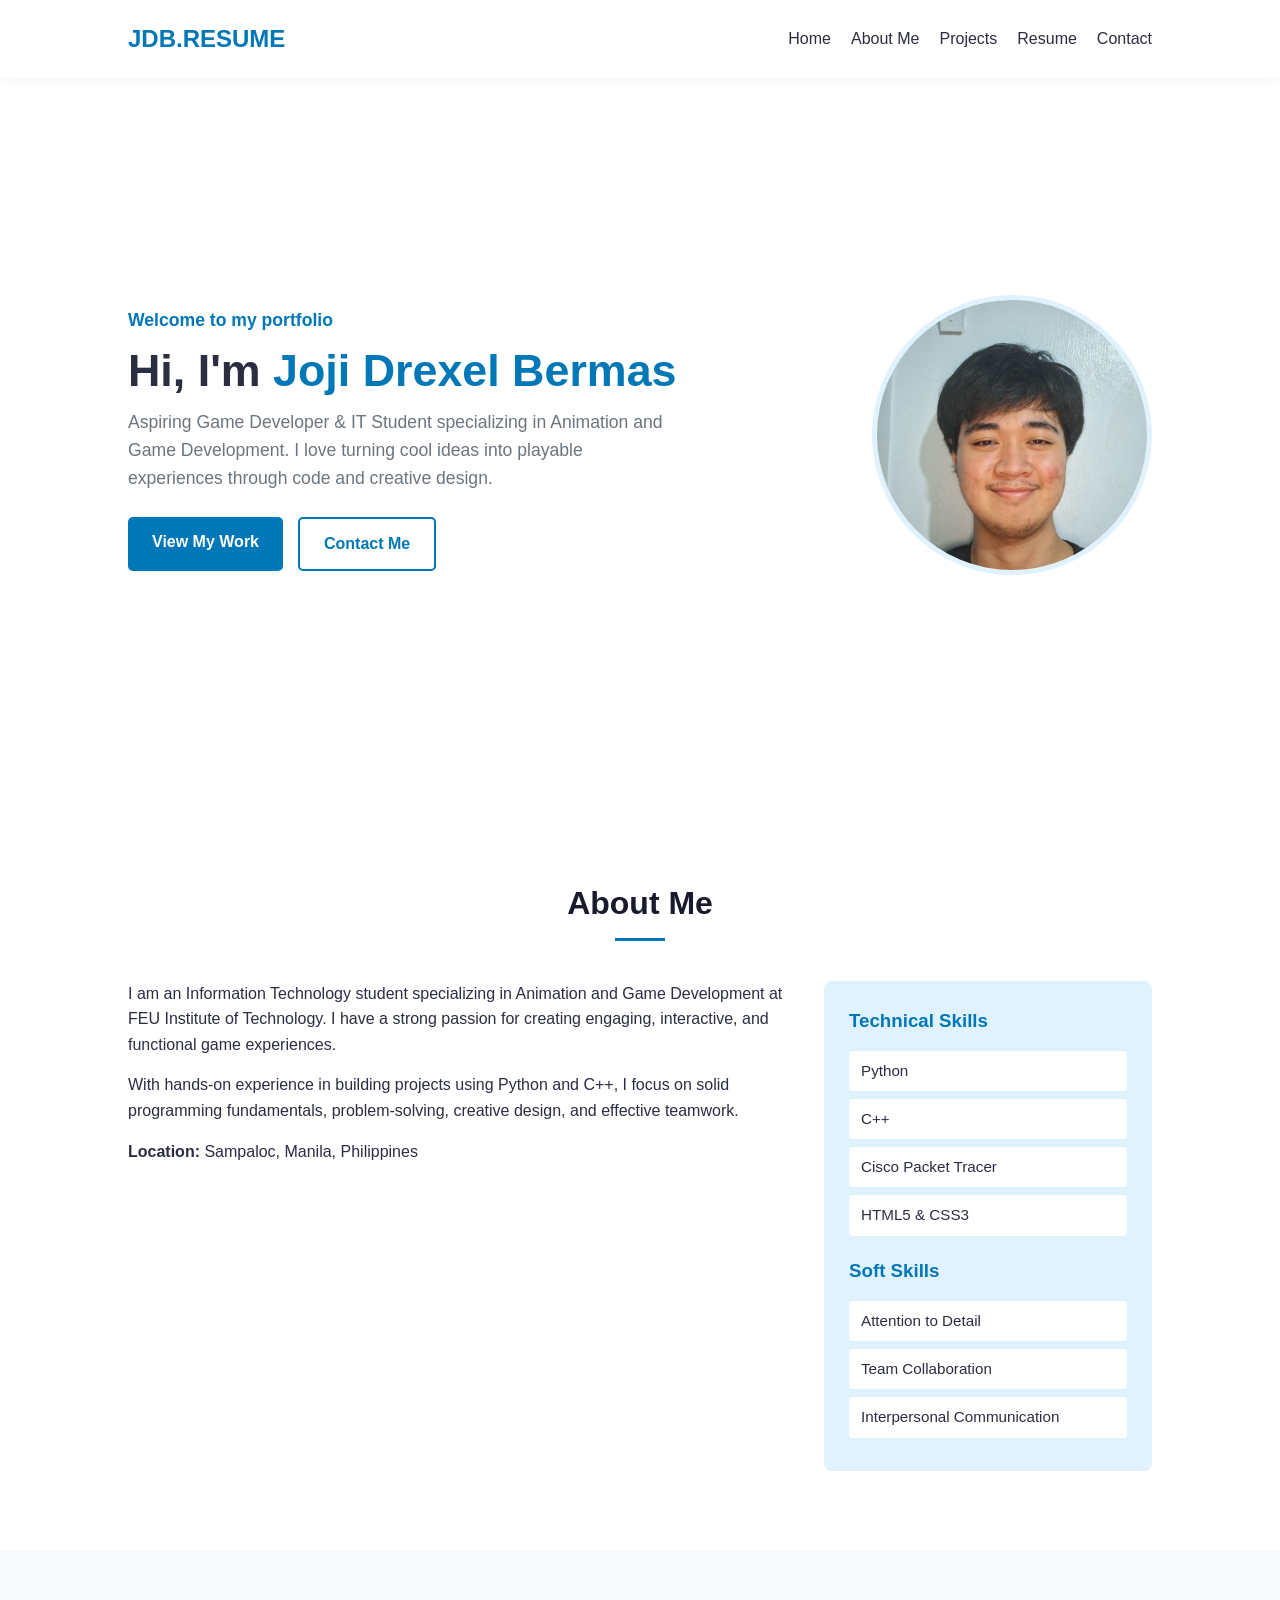
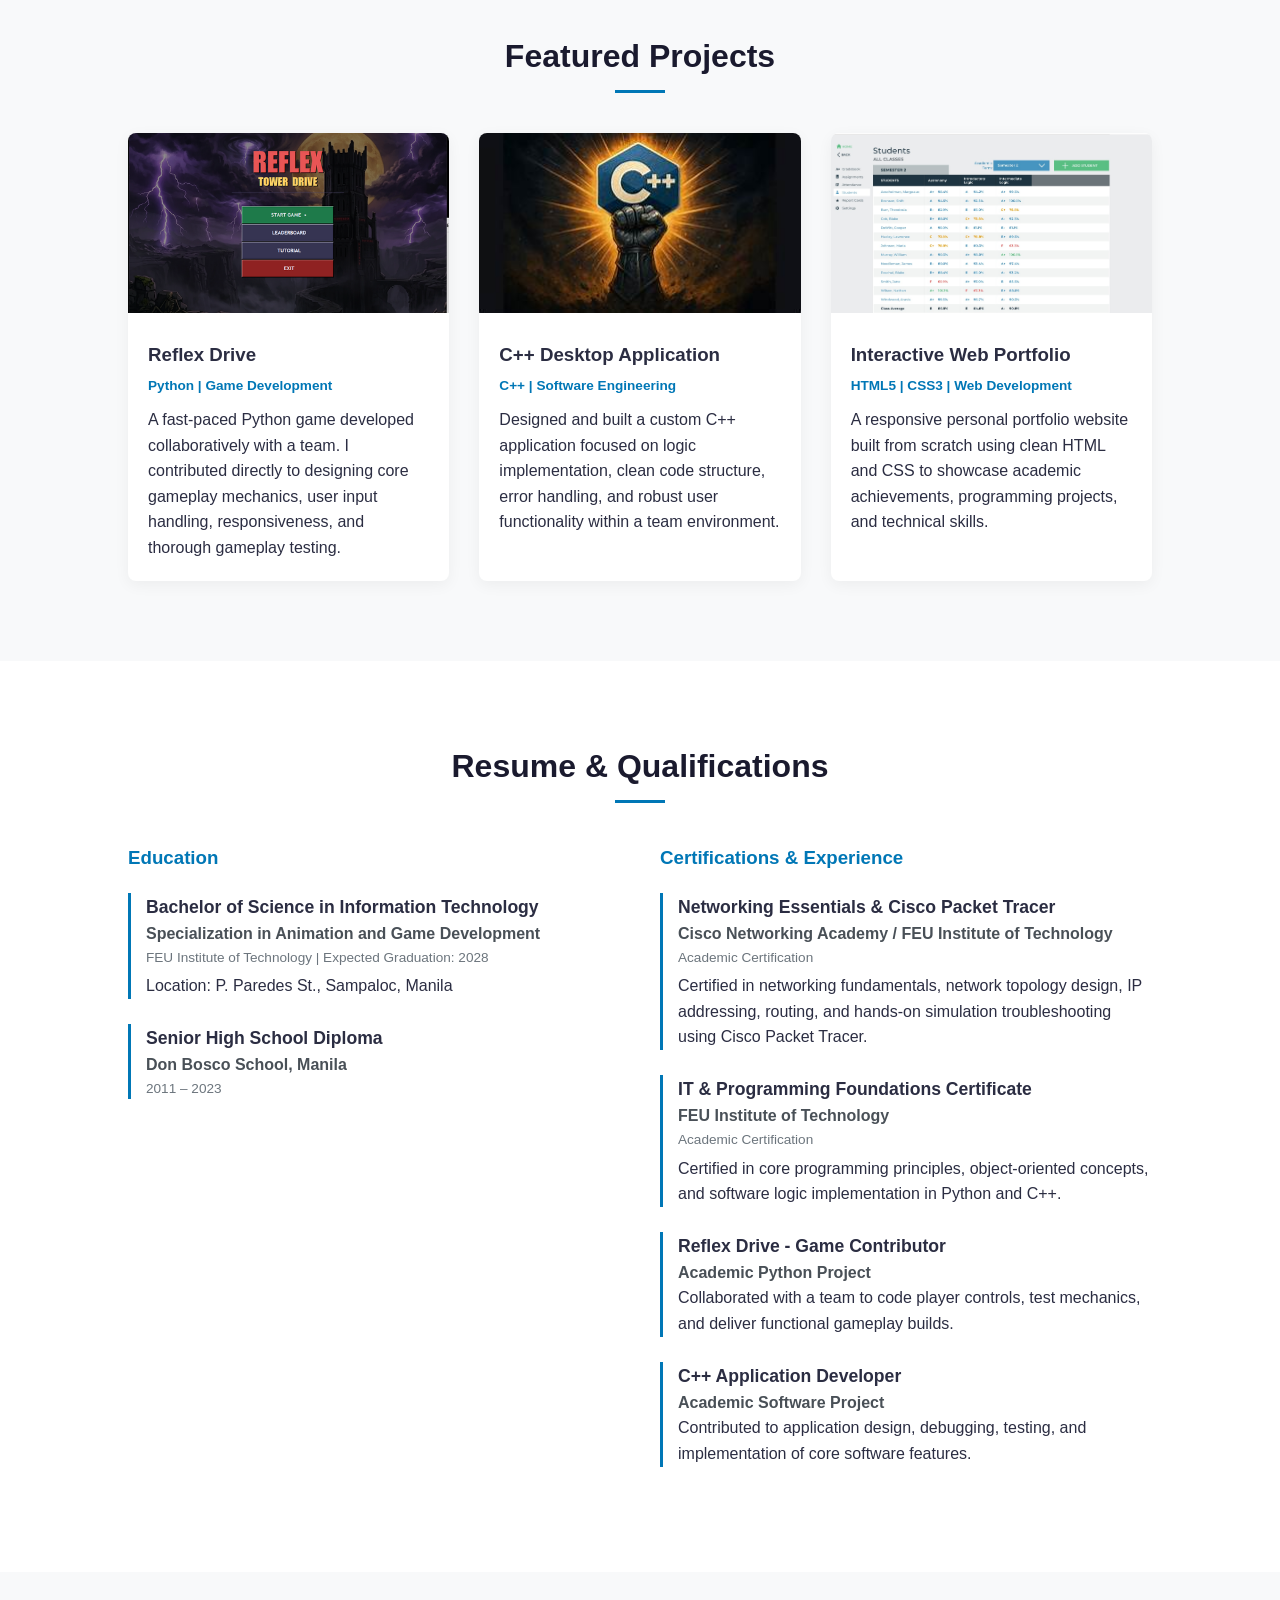
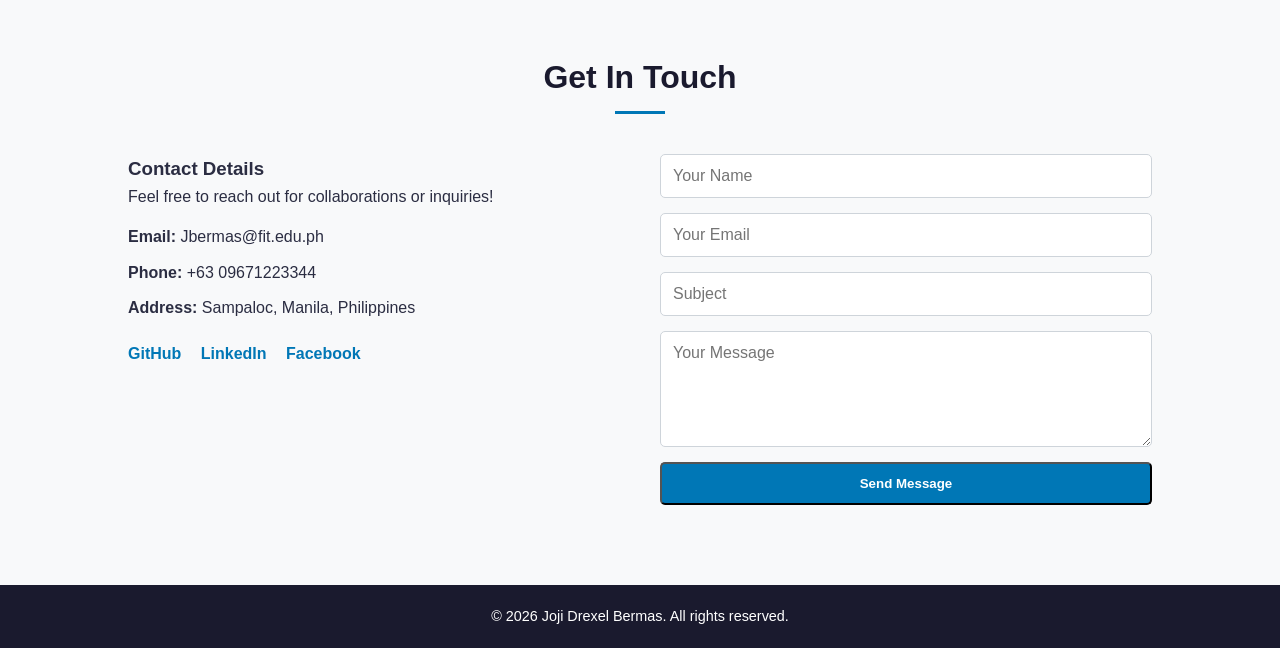
<file: Index.html>
<!DOCTYPE html>
<html lang="en">
<head>
    <meta charset="UTF-8">
    <meta name="viewport" content="width=device-width, initial-scale=1.0">
    <title>Joji Drexel Bermas - Portfolio</title>
    <link rel="stylesheet" href="style.css">
</head>
<body>

    <!-- Nav -->
    <header class="navbar">
        <div class="logo">JDB.RESUME</div>
        <nav>
            <ul>
                <li><a href="#home">Home</a></li>
                <li><a href="#about">About Me</a></li>
                <li><a href="#projects">Projects</a></li>
                <li><a href="#resume">Resume</a></li>
                <li><a href="#contact">Contact</a></li>
            </ul>
        </nav>
    </header>

    <!-- Home -->
    <section id="home" class="hero-section">
        <div class="hero-content">
            <p class="subtitle">Welcome to my portfolio</p>
            <h1>Hi, I'm <span class="highlight">Joji Drexel Bermas</span></h1>
            <p class="intro">Aspiring Game Developer & IT Student specializing in Animation and Game Development. I love turning cool ideas into playable experiences through code and creative design.</p>
            <div class="cta-buttons">
                <a href="#projects" class="btn primary-btn">View My Work</a>
                <a href="#contact" class="btn secondary-btn">Contact Me</a>
            </div>
        </div>
        <div class="hero-image">
            <img src="aaa.jpg" alt="Joji Drexel Bermas Profile Photo">
        </div>
    </section>

<section id="about" class="section">
        <h2 class="section-title">About Me</h2>
        <div class="about-container">
            <div class="about-text">
                <p>I am an Information Technology student specializing in Animation and Game Development at FEU Institute of Technology. I have a strong passion for creating engaging, interactive, and functional game experiences.</p>
                <p>With hands-on experience in building projects using Python and C++, I focus on solid programming fundamentals, problem-solving, creative design, and effective teamwork.</p>
                <p><strong>Location:</strong> Sampaloc, Manila, Philippines</p>
            </div>
            <div class="skills-box">
                <h3>Technical Skills</h3>
                <ul class="skills-list">
                    <li>Python</li>
                    <li>C++</li>
                    <li>Cisco Packet Tracer</li>
                    <li>HTML5 & CSS3</li>
                </ul>

                <h3 style="margin-top: 20px;">Soft Skills</h3>
                <ul class="skills-list">
                    <li>Attention to Detail</li>
                    <li>Team Collaboration</li>
                    <li>Interpersonal Communication</li>
                </ul>
            </div>
        </div>
    </section>

    <!-- Projects -->
    <section id="projects" class="section bg-light">
        <h2 class="section-title">Featured Projects</h2>
        <div class="projects-grid">
           
            <div class="project-card">
                <div class="project-img">
                    <img src="REFLEX DRIVE IMG.png" alt="REFLEX DRIVE IMG.png">
                </div>
                <div class="project-info">
                    <h3>Reflex Drive</h3>
                    <p class="tech-stack">Python | Game Development</p>
                    <p>A fast-paced Python game developed collaboratively with a team. I contributed directly to designing core gameplay mechanics, user input handling, responsiveness, and thorough gameplay testing.</p>
                </div>
            </div>

    
            <div class="project-card">
                <div class="project-img">
                    <img src="C++ IMAGE.jpg" alt="C++ Application Screenshot">
                    <!-- Not Orignal Image -->
                </div>
                <div class="project-info">
                    <h3>C++ Desktop Application</h3>
                    <p class="tech-stack">C++ | Software Engineering</p>
                    <p>Designed and built a custom C++ application focused on logic implementation, clean code structure, error handling, and robust user functionality within a team environment.</p>
                </div>
            </div>

            <div class="project-card">
                <div class="project-img">
                    <img src="Grading Sys.webp" alt="Personal Portfolio Screenshot">
                
                </div>
                <div class="project-info">
                    <h3>Interactive Web Portfolio</h3>
                    <p class="tech-stack">HTML5 | CSS3 | Web Development</p>
                    <p>A responsive personal portfolio website built from scratch using clean HTML and CSS to showcase academic achievements, programming projects, and technical skills.</p>
                </div>
            </div>

        </div>
    </section>

    <!-- Resume -->
    <section id="resume" class="section">
        <h2 class="section-title">Resume & Qualifications</h2>
        
        <div class="resume-container">
            <div class="timeline-column">
                <h3 class="timeline-heading">Education</h3>
                
                <div class="timeline-item">
                    <h4>Bachelor of Science in Information Technology</h4>
                    <p class="timeline-sub">Specialization in Animation and Game Development</p>
                    <p class="timeline-date">FEU Institute of Technology | Expected Graduation: 2028</p>
                    <p>Location: P. Paredes St., Sampaloc, Manila</p>
                </div>

                <div class="timeline-item">
                    <h4>Senior High School Diploma</h4>
                    <p class="timeline-sub">Don Bosco School, Manila</p>
                    <p class="timeline-date">2011 – 2023</p>
                </div>
            </div>

<div class="timeline-column">
                <h3 class="timeline-heading">Certifications & Experience</h3>
                
                <div class="timeline-item">
                    <h4>Networking Essentials & Cisco Packet Tracer</h4>
                    <p class="timeline-sub">Cisco Networking Academy / FEU Institute of Technology</p>
                    <p class="timeline-date">Academic Certification</p>
                    <p>Certified in networking fundamentals, network topology design, IP addressing, routing, and hands-on simulation troubleshooting using Cisco Packet Tracer.</p>
                </div>

                <div class="timeline-item">
                    <h4>IT & Programming Foundations Certificate</h4>
                    <p class="timeline-sub">FEU Institute of Technology</p>
                    <p class="timeline-date">Academic Certification</p>
                    <p>Certified in core programming principles, object-oriented concepts, and software logic implementation in Python and C++.</p>
                </div>

                <div class="timeline-item">
                    <h4>Reflex Drive - Game Contributor</h4>
                    <p class="timeline-sub">Academic Python Project</p>
                    <p>Collaborated with a team to code player controls, test mechanics, and deliver functional gameplay builds.</p>
                </div>

                <div class="timeline-item">
                    <h4>C++ Application Developer</h4>
                    <p class="timeline-sub">Academic Software Project</p>
                    <p>Contributed to application design, debugging, testing, and implementation of core software features.</p>
                </div>
            </div>
        </div>
    </section>

    <!-- Contact -->
    <section id="contact" class="section bg-light">
        <h2 class="section-title">Get In Touch</h2>
        <div class="contact-container">
            <div class="contact-info">
                <h3>Contact Details</h3>
                <p>Feel free to reach out for collaborations or inquiries!</p>
                <ul>
                    <li><strong>Email:</strong> Jbermas@fit.edu.ph</li>
                    <li><strong>Phone:</strong> +63 09671223344</li>
                    <li><strong>Address:</strong> Sampaloc, Manila, Philippines</li>
                </ul>

                <!-- links -->
                <div class="social-links">
                    <a href="https://github.com/Asher444" target="_blank">GitHub</a>
                    <a href="https://www.linkedin.com/in/joji-drexel-bermas-bb2187417/" target="_blank">LinkedIn</a>
                    <a href="https://www.facebook.com/drexel.bermas/" target="_blank">Facebook</a>
                </div>
            </div>

            <form class="contact-form" action="#" method="POST">
                <input type="text" placeholder="Your Name" required>
                <input type="email" placeholder="Your Email" required>
                <input type="text" placeholder="Subject" required>
                <textarea rows="5" placeholder="Your Message" required></textarea>
                <button type="submit" class="btn primary-btn">Send Message</button>
            </form>
        </div>
    </section>

    <footer>
        <p>&copy; 2026 Joji Drexel Bermas. All rights reserved.</p>
    </footer>

</body>
</html>
</file>
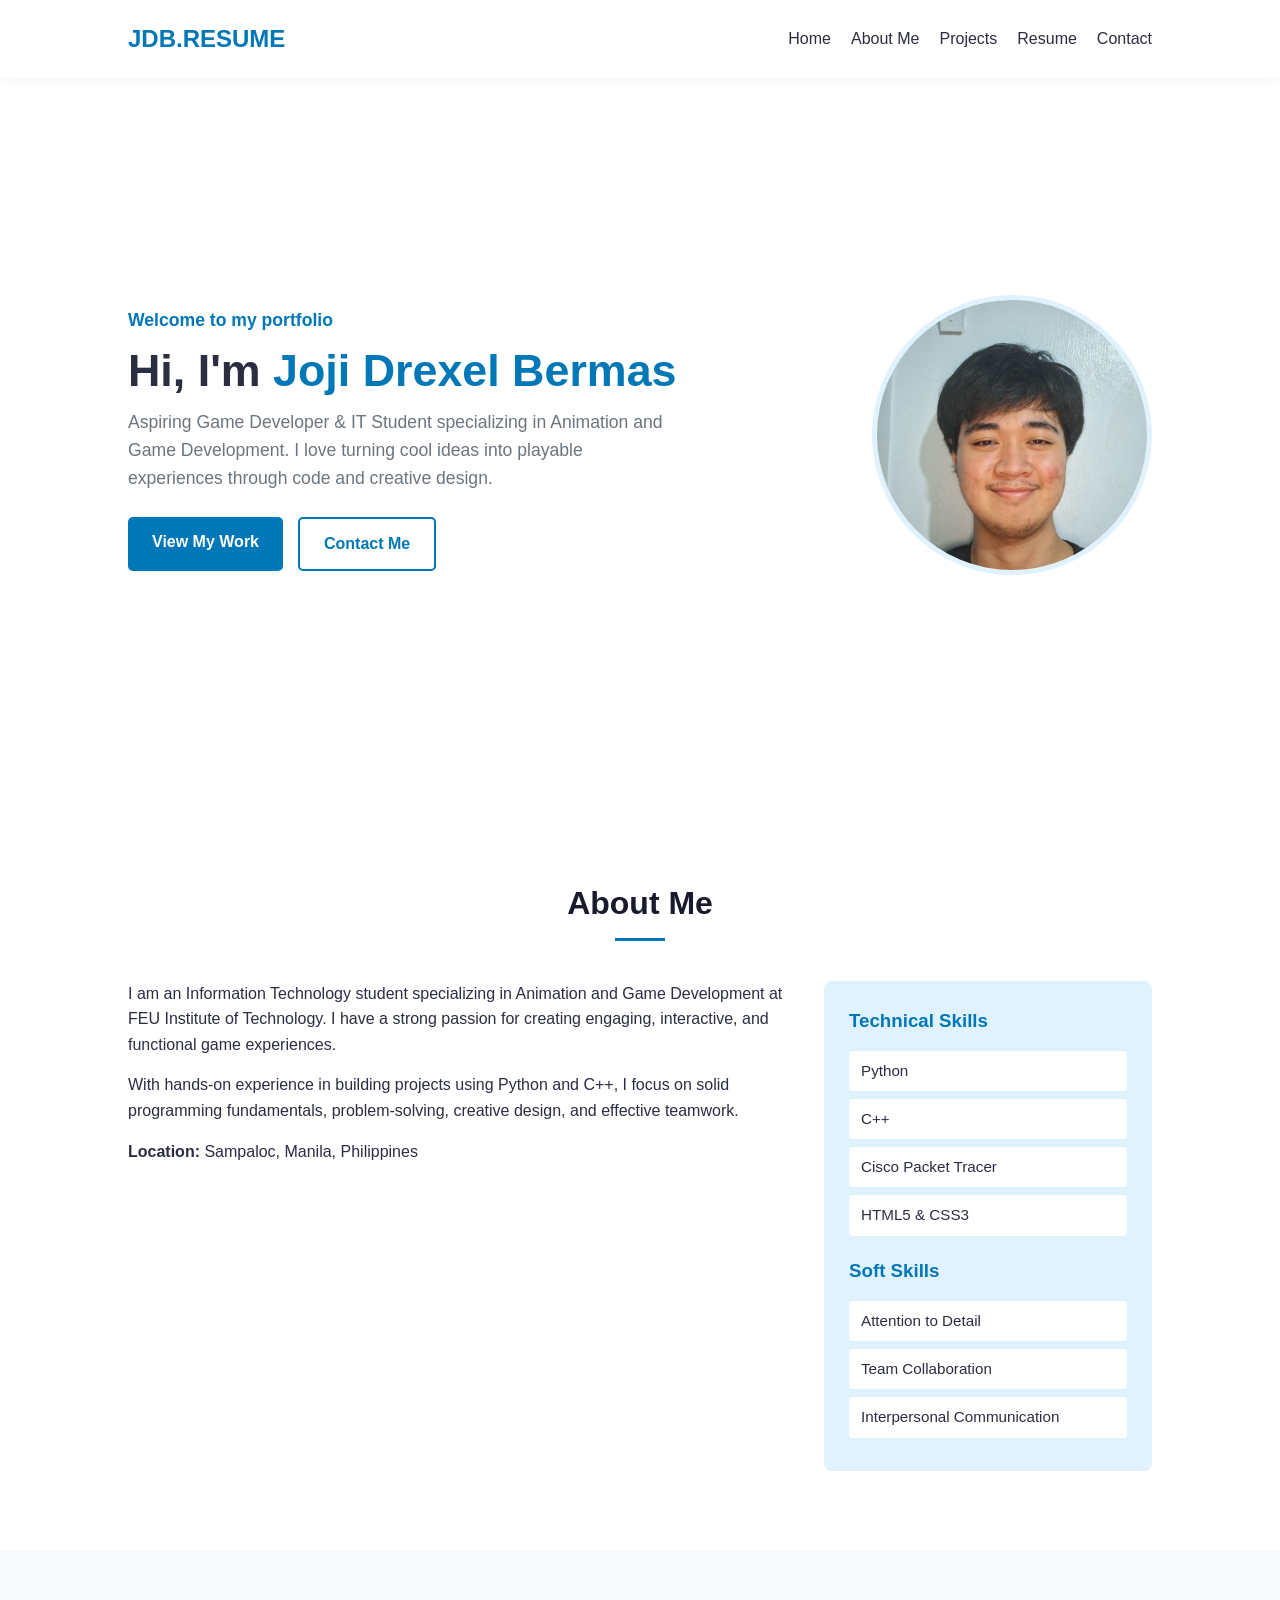
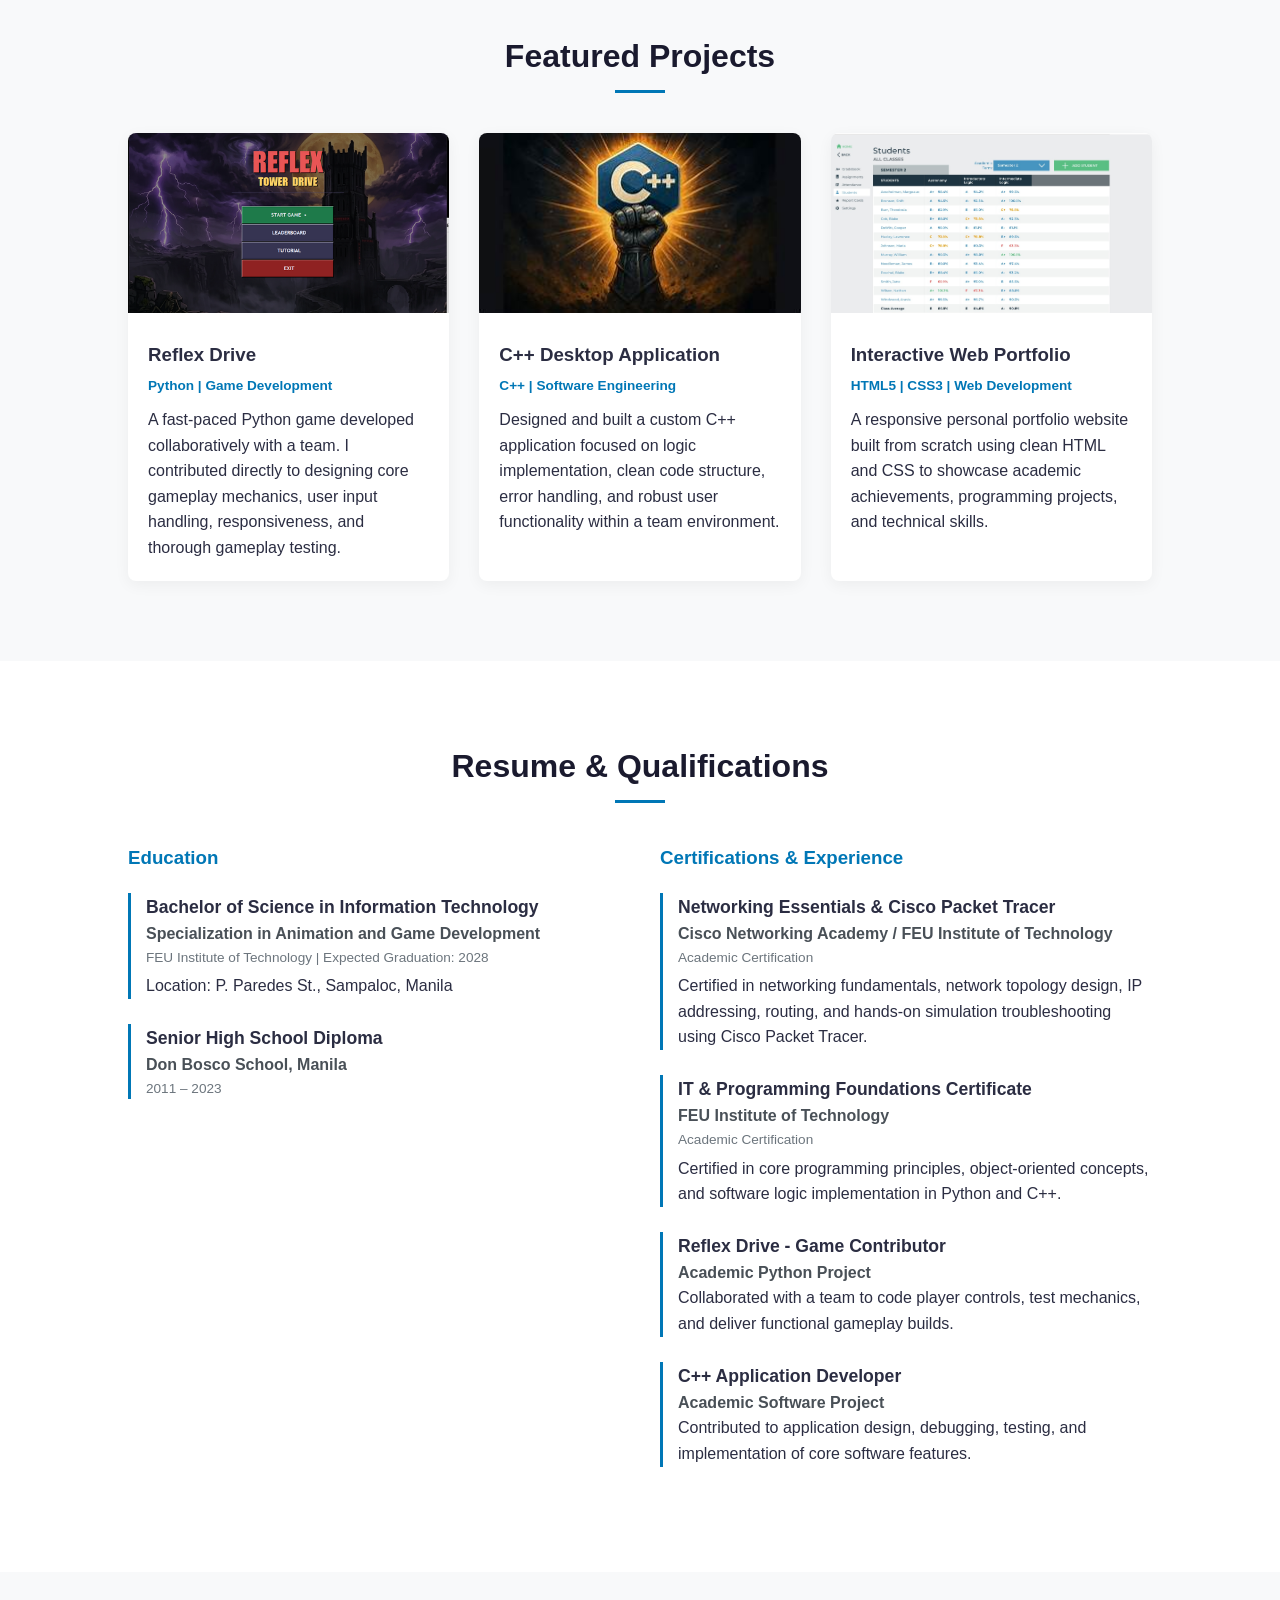
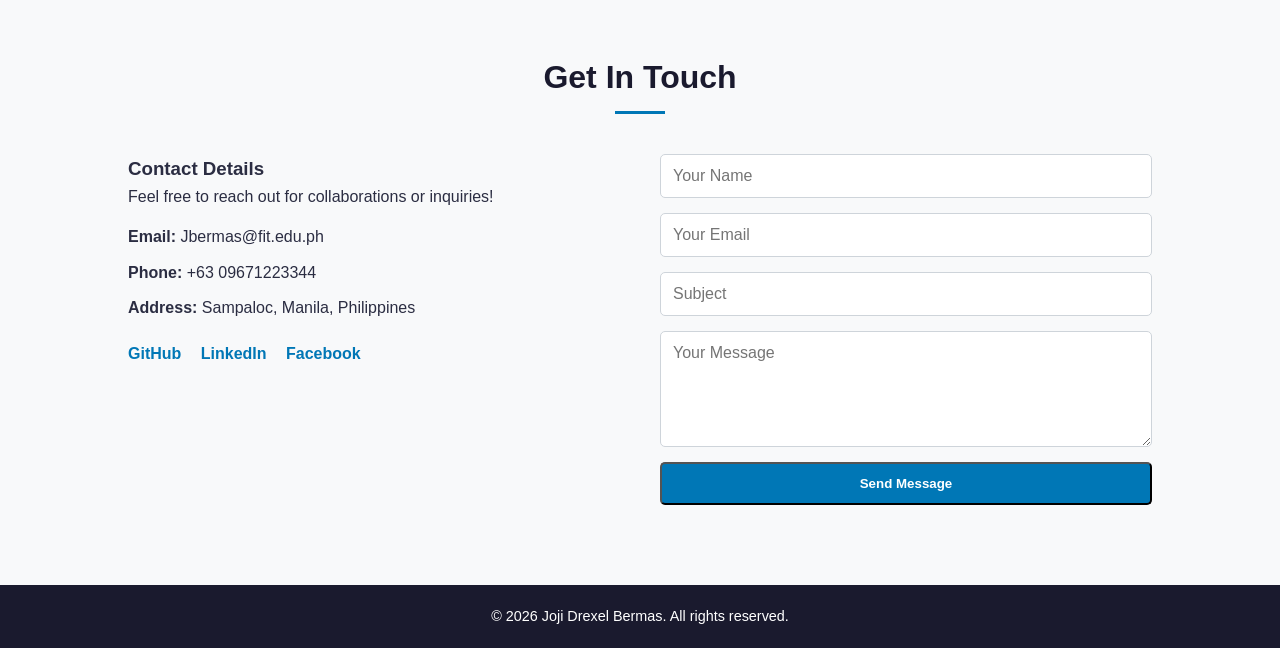
<file: index.html>
<!DOCTYPE html>
<html lang="en">
<head>
    <meta charset="UTF-8">
    <meta name="viewport" content="width=device-width, initial-scale=1.0">
    <title>Joji Drexel Bermas - Portfolio</title>
    <link rel="stylesheet" href="style.css">
</head>
<body>

    <!-- Nav -->
    <header class="navbar">
        <div class="logo">JDB.RESUME</div>
        <nav>
            <ul>
                <li><a href="#home">Home</a></li>
                <li><a href="#about">About Me</a></li>
                <li><a href="#projects">Projects</a></li>
                <li><a href="#resume">Resume</a></li>
                <li><a href="#contact">Contact</a></li>
            </ul>
        </nav>
    </header>

    <!-- Home -->
    <section id="home" class="hero-section">
        <div class="hero-content">
            <p class="subtitle">Welcome to my portfolio</p>
            <h1>Hi, I'm <span class="highlight">Joji Drexel Bermas</span></h1>
            <p class="intro">Aspiring Game Developer & IT Student specializing in Animation and Game Development. I love turning cool ideas into playable experiences through code and creative design.</p>
            <div class="cta-buttons">
                <a href="#projects" class="btn primary-btn">View My Work</a>
                <a href="#contact" class="btn secondary-btn">Contact Me</a>
            </div>
        </div>
        <div class="hero-image">
            <img src="aaa.jpg" alt="Joji Drexel Bermas Profile Photo">
        </div>
    </section>

<section id="about" class="section">
        <h2 class="section-title">About Me</h2>
        <div class="about-container">
            <div class="about-text">
                <p>I am an Information Technology student specializing in Animation and Game Development at FEU Institute of Technology. I have a strong passion for creating engaging, interactive, and functional game experiences.</p>
                <p>With hands-on experience in building projects using Python and C++, I focus on solid programming fundamentals, problem-solving, creative design, and effective teamwork.</p>
                <p><strong>Location:</strong> Sampaloc, Manila, Philippines</p>
            </div>
            <div class="skills-box">
                <h3>Technical Skills</h3>
                <ul class="skills-list">
                    <li>Python</li>
                    <li>C++</li>
                    <li>Cisco Packet Tracer</li>
                    <li>HTML5 & CSS3</li>
                </ul>

                <h3 style="margin-top: 20px;">Soft Skills</h3>
                <ul class="skills-list">
                    <li>Attention to Detail</li>
                    <li>Team Collaboration</li>
                    <li>Interpersonal Communication</li>
                </ul>
            </div>
        </div>
    </section>

    <!-- Projects -->
    <section id="projects" class="section bg-light">
        <h2 class="section-title">Featured Projects</h2>
        <div class="projects-grid">
           
            <div class="project-card">
                <div class="project-img">
                    <img src="REFLEX DRIVE IMG.png" alt="REFLEX DRIVE IMG.png">
                </div>
                <div class="project-info">
                    <h3>Reflex Drive</h3>
                    <p class="tech-stack">Python | Game Development</p>
                    <p>A fast-paced Python game developed collaboratively with a team. I contributed directly to designing core gameplay mechanics, user input handling, responsiveness, and thorough gameplay testing.</p>
                </div>
            </div>

    
            <div class="project-card">
                <div class="project-img">
                    <img src="C++ IMAGE.jpg" alt="C++ Application Screenshot">
                    <!-- Not Orignal Image -->
                </div>
                <div class="project-info">
                    <h3>C++ Desktop Application</h3>
                    <p class="tech-stack">C++ | Software Engineering</p>
                    <p>Designed and built a custom C++ application focused on logic implementation, clean code structure, error handling, and robust user functionality within a team environment.</p>
                </div>
            </div>

            <div class="project-card">
                <div class="project-img">
                    <img src="Grading Sys.webp" alt="Personal Portfolio Screenshot">
                
                </div>
                <div class="project-info">
                    <h3>Interactive Web Portfolio</h3>
                    <p class="tech-stack">HTML5 | CSS3 | Web Development</p>
                    <p>A responsive personal portfolio website built from scratch using clean HTML and CSS to showcase academic achievements, programming projects, and technical skills.</p>
                </div>
            </div>

        </div>
    </section>

    <!-- Resume -->
    <section id="resume" class="section">
        <h2 class="section-title">Resume & Qualifications</h2>
        
        <div class="resume-container">
            <div class="timeline-column">
                <h3 class="timeline-heading">Education</h3>
                
                <div class="timeline-item">
                    <h4>Bachelor of Science in Information Technology</h4>
                    <p class="timeline-sub">Specialization in Animation and Game Development</p>
                    <p class="timeline-date">FEU Institute of Technology | Expected Graduation: 2028</p>
                    <p>Location: P. Paredes St., Sampaloc, Manila</p>
                </div>

                <div class="timeline-item">
                    <h4>Senior High School Diploma</h4>
                    <p class="timeline-sub">Don Bosco School, Manila</p>
                    <p class="timeline-date">2011 – 2023</p>
                </div>
            </div>

<div class="timeline-column">
                <h3 class="timeline-heading">Certifications & Experience</h3>
                
                <div class="timeline-item">
                    <h4>Networking Essentials & Cisco Packet Tracer</h4>
                    <p class="timeline-sub">Cisco Networking Academy / FEU Institute of Technology</p>
                    <p class="timeline-date">Academic Certification</p>
                    <p>Certified in networking fundamentals, network topology design, IP addressing, routing, and hands-on simulation troubleshooting using Cisco Packet Tracer.</p>
                </div>

                <div class="timeline-item">
                    <h4>IT & Programming Foundations Certificate</h4>
                    <p class="timeline-sub">FEU Institute of Technology</p>
                    <p class="timeline-date">Academic Certification</p>
                    <p>Certified in core programming principles, object-oriented concepts, and software logic implementation in Python and C++.</p>
                </div>

                <div class="timeline-item">
                    <h4>Reflex Drive - Game Contributor</h4>
                    <p class="timeline-sub">Academic Python Project</p>
                    <p>Collaborated with a team to code player controls, test mechanics, and deliver functional gameplay builds.</p>
                </div>

                <div class="timeline-item">
                    <h4>C++ Application Developer</h4>
                    <p class="timeline-sub">Academic Software Project</p>
                    <p>Contributed to application design, debugging, testing, and implementation of core software features.</p>
                </div>
            </div>
        </div>
    </section>

    <!-- Contact -->
    <section id="contact" class="section bg-light">
        <h2 class="section-title">Get In Touch</h2>
        <div class="contact-container">
            <div class="contact-info">
                <h3>Contact Details</h3>
                <p>Feel free to reach out for collaborations or inquiries!</p>
                <ul>
                    <li><strong>Email:</strong> Jbermas@fit.edu.ph</li>
                    <li><strong>Phone:</strong> +63 09671223344</li>
                    <li><strong>Address:</strong> Sampaloc, Manila, Philippines</li>
                </ul>

                <!-- links -->
                <div class="social-links">
                    <a href="https://github.com/Asher444" target="_blank">GitHub</a>
                    <a href="https://www.linkedin.com/in/joji-drexel-bermas-bb2187417/" target="_blank">LinkedIn</a>
                    <a href="https://www.facebook.com/drexel.bermas/" target="_blank">Facebook</a>
                </div>
            </div>

            <form class="contact-form" action="#" method="POST">
                <input type="text" placeholder="Your Name" required>
                <input type="email" placeholder="Your Email" required>
                <input type="text" placeholder="Subject" required>
                <textarea rows="5" placeholder="Your Message" required></textarea>
                <button type="submit" class="btn primary-btn">Send Message</button>
            </form>
        </div>
    </section>

    <footer>
        <p>&copy; 2026 Joji Drexel Bermas. All rights reserved.</p>
    </footer>

</body>
</html>
</file>
<file: style.css>
* {
    margin: 0;
    padding: 0;
    box-sizing: border-box;
    font-family: 'Segoe UI', Tahoma, Geneva, Verdana, sans-serif;
    scroll-behavior: smooth;
}

body {
    color: #2b2d42;
    background-color: #ffffff;
    line-height: 1.6;
}

a {
    text-decoration: none;
    color: inherit;
}

ul {
    list-style: none;
}

.section {
    padding: 80px 10%;
}

.bg-light {
    background-color: #f8f9fa;
}

.section-title {
    font-size: 2rem;
    text-align: center;
    margin-bottom: 40px;
    color: #1a1a2e;
    position: relative;
}

.section-title::after {
    content: '';
    display: block;
    width: 50px;
    height: 3px;
    background-color: #0077b6;
    margin: 8px auto 0;
}

/* --- Header / Navigation --- */
.navbar {
    display: flex;
    justify-content: space-between;
    align-items: center;
    padding: 20px 10%;
    background-color: #ffffff;
    box-shadow: 0 2px 10px rgba(0,0,0,0.05);
    position: sticky;
    top: 0;
    z-index: 1000;
}

.logo {
    font-size: 1.5rem;
    font-weight: 700;
    color: #0077b6;
}

.navbar ul {
    display: flex;
    gap: 20px;
}

.navbar a {
    font-weight: 500;
    transition: color 0.3s ease;
}

.navbar a:hover {
    color: #0077b6;
}

/* --- Hero / Home Section --- */
.hero-section {
    display: flex;
    align-items: center;
    justify-content: space-between;
    padding: 100px 10%;
    min-height: 80vh;
}

.hero-content {
    max-width: 550px;
}

.subtitle {
    font-size: 1.1rem;
    color: #0077b6;
    font-weight: 600;
}

.hero-content h1 {
    font-size: 2.8rem;
    line-height: 1.2;
    margin: 10px 0;
}

.highlight {
    color: #0077b6;
}

.intro {
    font-size: 1.1rem;
    color: #6c757d;
    margin-bottom: 25px;
}

.cta-buttons {
    display: flex;
    gap: 15px;
}

.btn {
    padding: 12px 24px;
    border-radius: 5px;
    font-weight: 600;
    transition: transform 0.2s ease, background-color 0.3s ease;
    display: inline-block;
}

.btn:hover {
    transform: translateY(-2px);
}

.primary-btn {
    background-color: #0077b6;
    color: #fff;
}

.primary-btn:hover {
    background-color: #005f93;
}

.secondary-btn {
    border: 2px solid #0077b6;
    color: #0077b6;
}

.secondary-btn:hover {
    background-color: #0077b6;
    color: #fff;
}

.hero-image img {
    width: 280px;
    height: 280px;
    border-radius: 50%;
    object-fit: cover;
    border: 5px solid #e0f2fe;
}


.about-container {
    display: grid;
    grid-template-columns: 2fr 1fr;
    gap: 40px;
}

.about-text p {
    margin-bottom: 15px;
}

.skills-box {
    background-color: #e0f2fe;
    padding: 25px;
    border-radius: 8px;
}

.skills-box h3 {
    margin-bottom: 15px;
    color: #0077b6;
}

.skills-list li {
    background-color: #fff;
    padding: 8px 12px;
    margin-bottom: 8px;
    border-radius: 4px;
    font-size: 0.95rem;
    font-weight: 500;
}

.projects-grid {
    display: grid;
    grid-template-columns: repeat(auto-fit, minmax(280px, 1fr));
    gap: 30px;
}

.project-card {
    background-color: #fff;
    border-radius: 8px;
    overflow: hidden;
    box-shadow: 0 4px 15px rgba(0,0,0,0.05);
    transition: transform 0.3s ease;
}

.project-card:hover {
    transform: translateY(-5px);
}

.project-img img {
    width: 100%;
    height: 180px;
    object-fit: cover;
    background-color: #ddd;
}

.project-info {
    padding: 20px;
}

.project-info h3 {
    margin-bottom: 5px;
}

.tech-stack {
    font-size: 0.85rem;
    color: #0077b6;
    font-weight: 600;
    margin-bottom: 10px;
}

/* --- Resume Section --- */
.resume-container {
    display: grid;
    grid-template-columns: 1fr 1fr;
    gap: 40px;
}

.timeline-heading {
    margin-bottom: 20px;
    color: #0077b6;
}

.timeline-item {
    border-left: 3px solid #0077b6;
    padding-left: 15px;
    margin-bottom: 25px;
}

.timeline-item h4 {
    font-size: 1.1rem;
}

.timeline-sub {
    font-weight: 600;
    color: #495057;
}

.timeline-date {
    font-size: 0.85rem;
    color: #6c757d;
    margin-bottom: 5px;
}


.contact-container {
    display: grid;
    grid-template-columns: 1fr 1fr;
    gap: 40px;
}

.contact-info ul {
    margin: 15px 0;
}

.contact-info li {
    margin-bottom: 10px;
}

.social-links {
    margin-top: 20px;
}

.social-links a {
    margin-right: 15px;
    color: #0077b6;
    font-weight: 600;
}

.contact-form {
    display: flex;
    flex-direction: column;
    gap: 15px;
}

.contact-form input,
.contact-form textarea {
    width: 100%;
    padding: 12px;
    border: 1px solid #ced4da;
    border-radius: 5px;
    font-size: 1rem;
}

.contact-form input:focus,
.contact-form textarea:focus {
    outline: none;
    border-color: #0077b6;
}


footer {
    text-align: center;
    padding: 20px;
    background-color: #1a1a2e;
    color: #fff;
    font-size: 0.9rem;
}

@media (max-width: 768px) {
    .hero-section {
        flex-direction: column-reverse;
        text-align: center;
        gap: 30px;
        padding-top: 50px;
    }

    .cta-buttons {
        justify-content: center;
    }

    .about-container,
    .resume-container,
    .contact-container {
        grid-template-columns: 1fr;
    }

    .navbar ul {
        gap: 10px;
        font-size: 0.9rem;
    }
* {
    margin: 0;
    padding: 0;
    box-sizing: border-box;
    font-family: 'Segoe UI', Tahoma, Geneva, Verdana, sans-serif;
    scroll-behavior: smooth;
}

body {
    color: #2b2d42;
    background-color: #ffffff;
    line-height: 1.6;
}

a {
    text-decoration: none;
    color: inherit;
}

ul {
    list-style: none;
}

.section {
    padding: 80px 10%;
}

.bg-light {
    background-color: #f8f9fa;
}

.section-title {
    font-size: 2rem;
    text-align: center;
    margin-bottom: 40px;
    color: #1a1a2e;
    position: relative;
}

.section-title::after {
    content: '';
    display: block;
    width: 50px;
    height: 3px;
    background-color: #0077b6;
    margin: 8px auto 0;
}

/* ---  Nav --- */
.navbar {
    display: flex;
    justify-content: space-between;
    align-items: center;
    padding: 20px 10%;
    background-color: #ffffff;
    box-shadow: 0 2px 10px rgba(0,0,0,0.05);
    position: sticky;
    top: 0;
    z-index: 1000;
}

.logo {
    font-size: 1.5rem;
    font-weight: 700;
    color: #0077b6;
}

.navbar ul {
    display: flex;
    gap: 20px;
}

.navbar a {
    font-weight: 500;
    transition: color 0.3s ease;
}

.navbar a:hover {
    color: #0077b6;
}

/* --- Home --- */
.hero-section {
    display: flex;
    align-items: center;
    justify-content: space-between;
    padding: 100px 10%;
    min-height: 80vh;
}

.hero-content {
    max-width: 550px;
}

.subtitle {
    font-size: 1.1rem;
    color: #0077b6;
    font-weight: 600;
}

.hero-content h1 {
    font-size: 2.8rem;
    line-height: 1.2;
    margin: 10px 0;
}

.highlight {
    color: #0077b6;
}

.intro {
    font-size: 1.1rem;
    color: #6c757d;
    margin-bottom: 25px;
}

.cta-buttons {
    display: flex;
    gap: 15px;
}

.btn {
    padding: 12px 24px;
    border-radius: 5px;
    font-weight: 600;
    transition: transform 0.2s ease, background-color 0.3s ease;
    display: inline-block;
}

.btn:hover {
    transform: translateY(-2px);
}

.primary-btn {
    background-color: #0077b6;
    color: #fff;
}

.primary-btn:hover {
    background-color: #005f93;
}

.secondary-btn {
    border: 2px solid #0077b6;
    color: #0077b6;
}

.secondary-btn:hover {
    background-color: #0077b6;
    color: #fff;
}

/* --- Profile Photo Sizing --- */
.hero-image img {
    width: 180px;         
    height: 180px;        
    border-radius: 50%;
    object-fit: cover;  
    border: 4px solid #e0f2fe;
}

/* --- About Me --- */
.about-container {
    display: grid;
    grid-template-columns: 2fr 1fr;
    gap: 40px;
}

.about-text p {
    margin-bottom: 15px;
}

.skills-box {
    background-color: #e0f2fe;
    padding: 25px;
    border-radius: 8px;
}

.skills-box h3 {
    margin-bottom: 15px;
    color: #0077b6;
}

.skills-list li {
    background-color: #fff;
    padding: 8px 12px;
    margin-bottom: 8px;
    border-radius: 4px;
    font-size: 0.95rem;
    font-weight: 500;
}

/* --- Projects  --- */
.projects-grid {
    display: grid;
    grid-template-columns: repeat(auto-fit, minmax(280px, 1fr));
    gap: 30px;
}

.project-card {
    background-color: #fff;
    border-radius: 8px;
    overflow: hidden;
    box-shadow: 0 4px 15px rgba(0,0,0,0.05);
    transition: transform 0.3s ease;
}

.project-card:hover {
    transform: translateY(-5px);
}

/* --- Project Screenshots Sizing --- */
.project-img img {
    width: 100%;
    height: 150px;        
    object-fit: cover;    
    background-color: #ddd;
}

.project-info {
    padding: 20px;
}

.project-info h3 {
    margin-bottom: 5px;
}

.tech-stack {
    font-size: 0.85rem;
    color: #0077b6;
    font-weight: 600;
    margin-bottom: 10px;
}

/* --- Resume --- */
.resume-container {
    display: grid;
    grid-template-columns: 1fr 1fr;
    gap: 40px;
}

.timeline-heading {
    margin-bottom: 20px;
    color: #0077b6;
}

.timeline-item {
    border-left: 3px solid #0077b6;
    padding-left: 15px;
    margin-bottom: 25px;
}

.timeline-item h4 {
    font-size: 1.1rem;
}

.timeline-sub {
    font-weight: 600;
    color: #495057;
}

.timeline-date {
    font-size: 0.85rem;
    color: #6c757d;
    margin-bottom: 5px;
}

/* --- Contact --- */
.contact-container {
    display: grid;
    grid-template-columns: 1fr 1fr;
    gap: 40px;
}

.contact-info ul {
    margin: 15px 0;
}

.contact-info li {
    margin-bottom: 10px;
}

.social-links {
    margin-top: 20px;
}

.social-links a {
    margin-right: 15px;
    color: #0077b6;
    font-weight: 600;
}

.contact-form {
    display: flex;
    flex-direction: column;
    gap: 15px;
}

.contact-form input,
.contact-form textarea {
    width: 100%;
    padding: 12px;
    border: 1px solid #ced4da;
    border-radius: 5px;
    font-size: 1rem;
}

.contact-form input:focus,
.contact-form textarea:focus {
    outline: none;
    border-color: #0077b6;
}

/* --- Footer --- */
footer {
    text-align: center;
    padding: 20px;
    background-color: #1a1a2e;
    color: #fff;
    font-size: 0.9rem;
}

/* --- Responsive Styles --- */
@media (max-width: 768px) {
    .hero-section {
        flex-direction: column-reverse;
        text-align: center;
        gap: 30px;
        padding-top: 50px;
    }

    .cta-buttons {
        justify-content: center;
    }

    .about-container,
    .resume-container,
    .contact-container {
        grid-template-columns: 1fr;
    }

    .navbar ul {
        gap: 10px;
        font-size: 0.9rem;
    }
}
</file>
